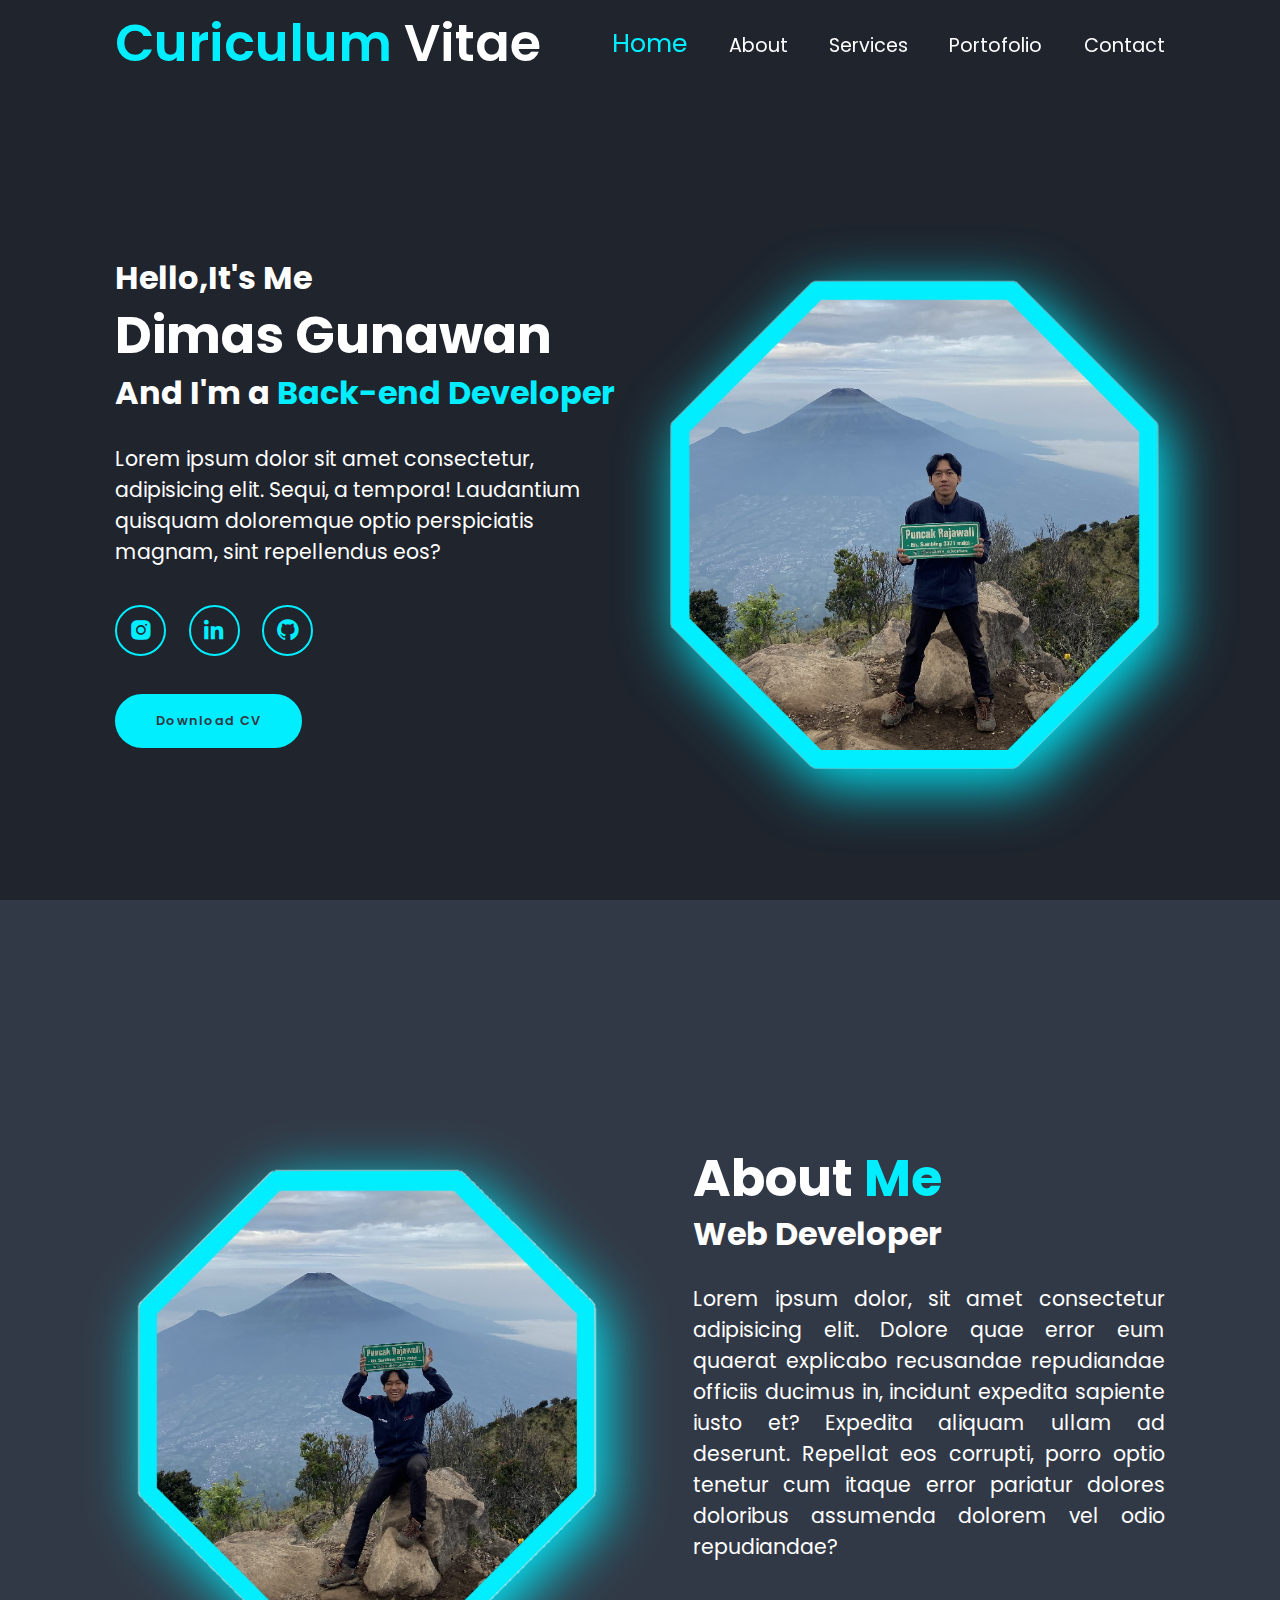
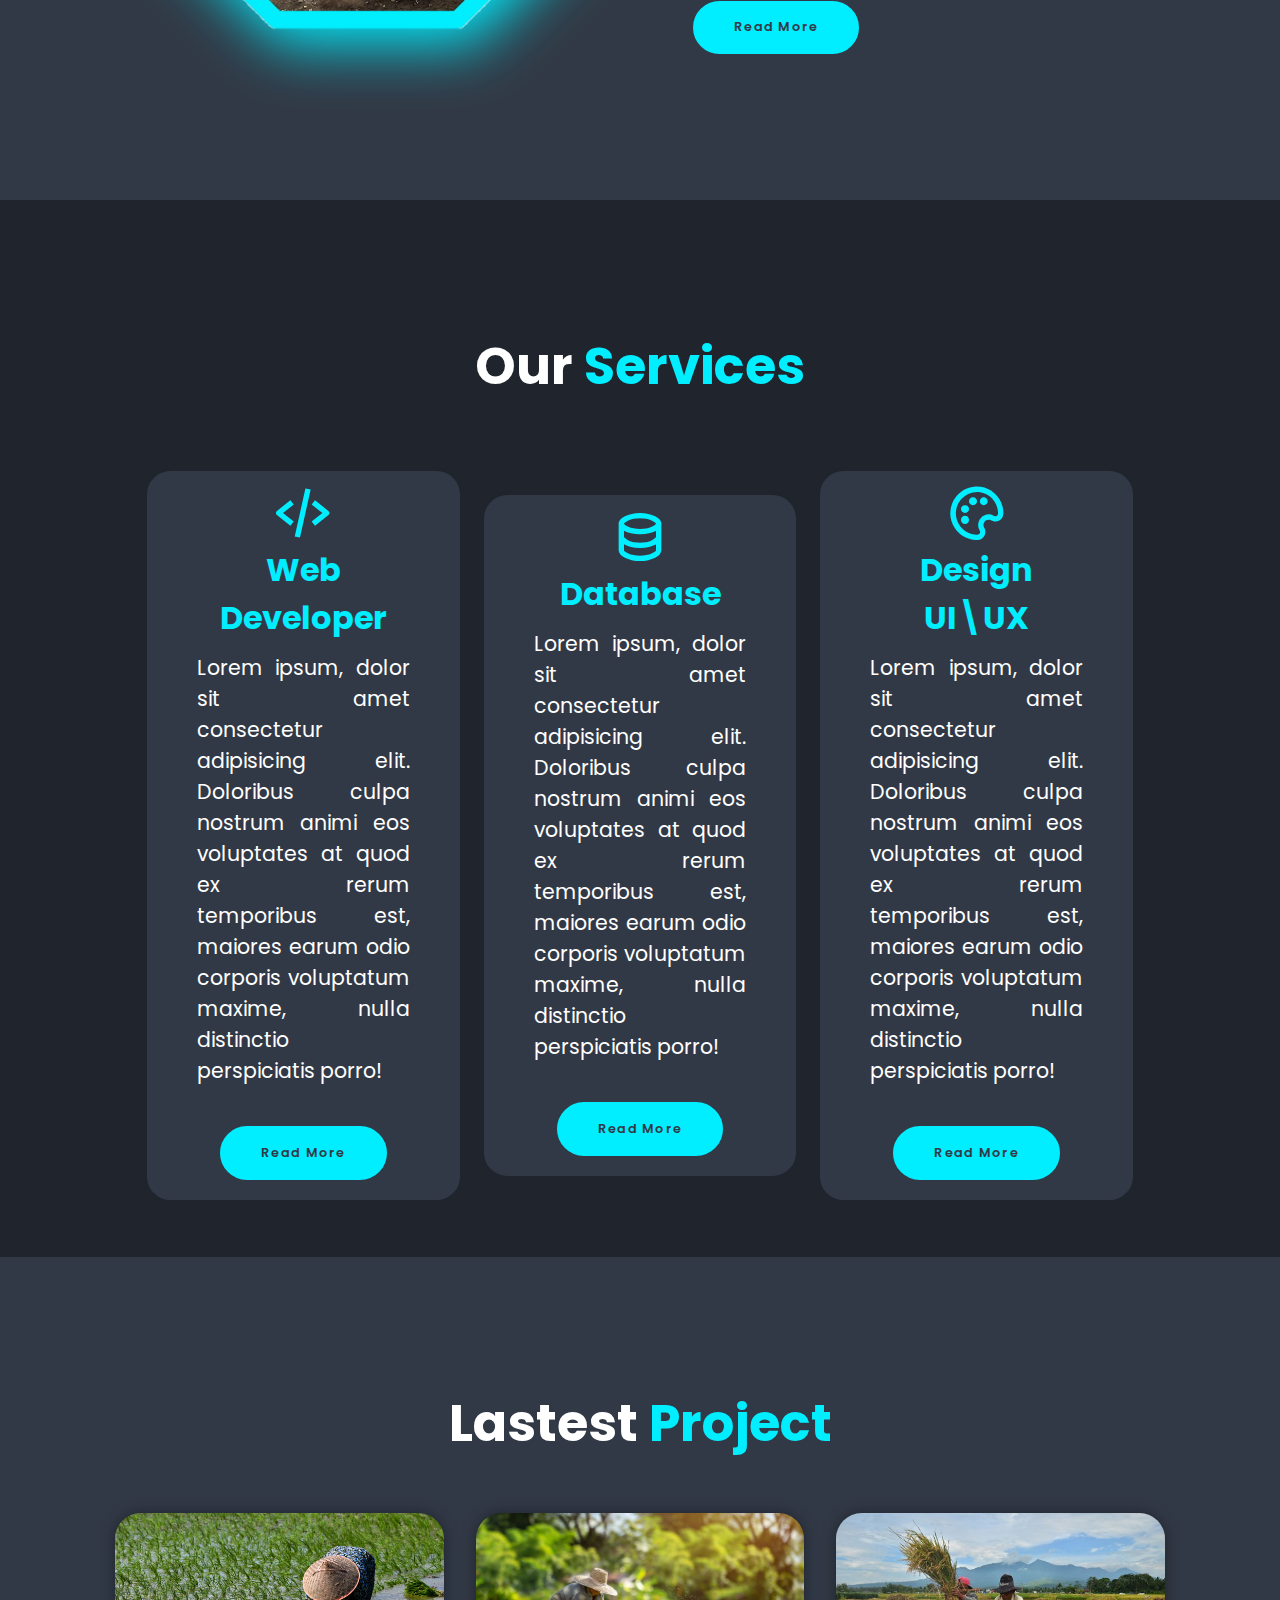
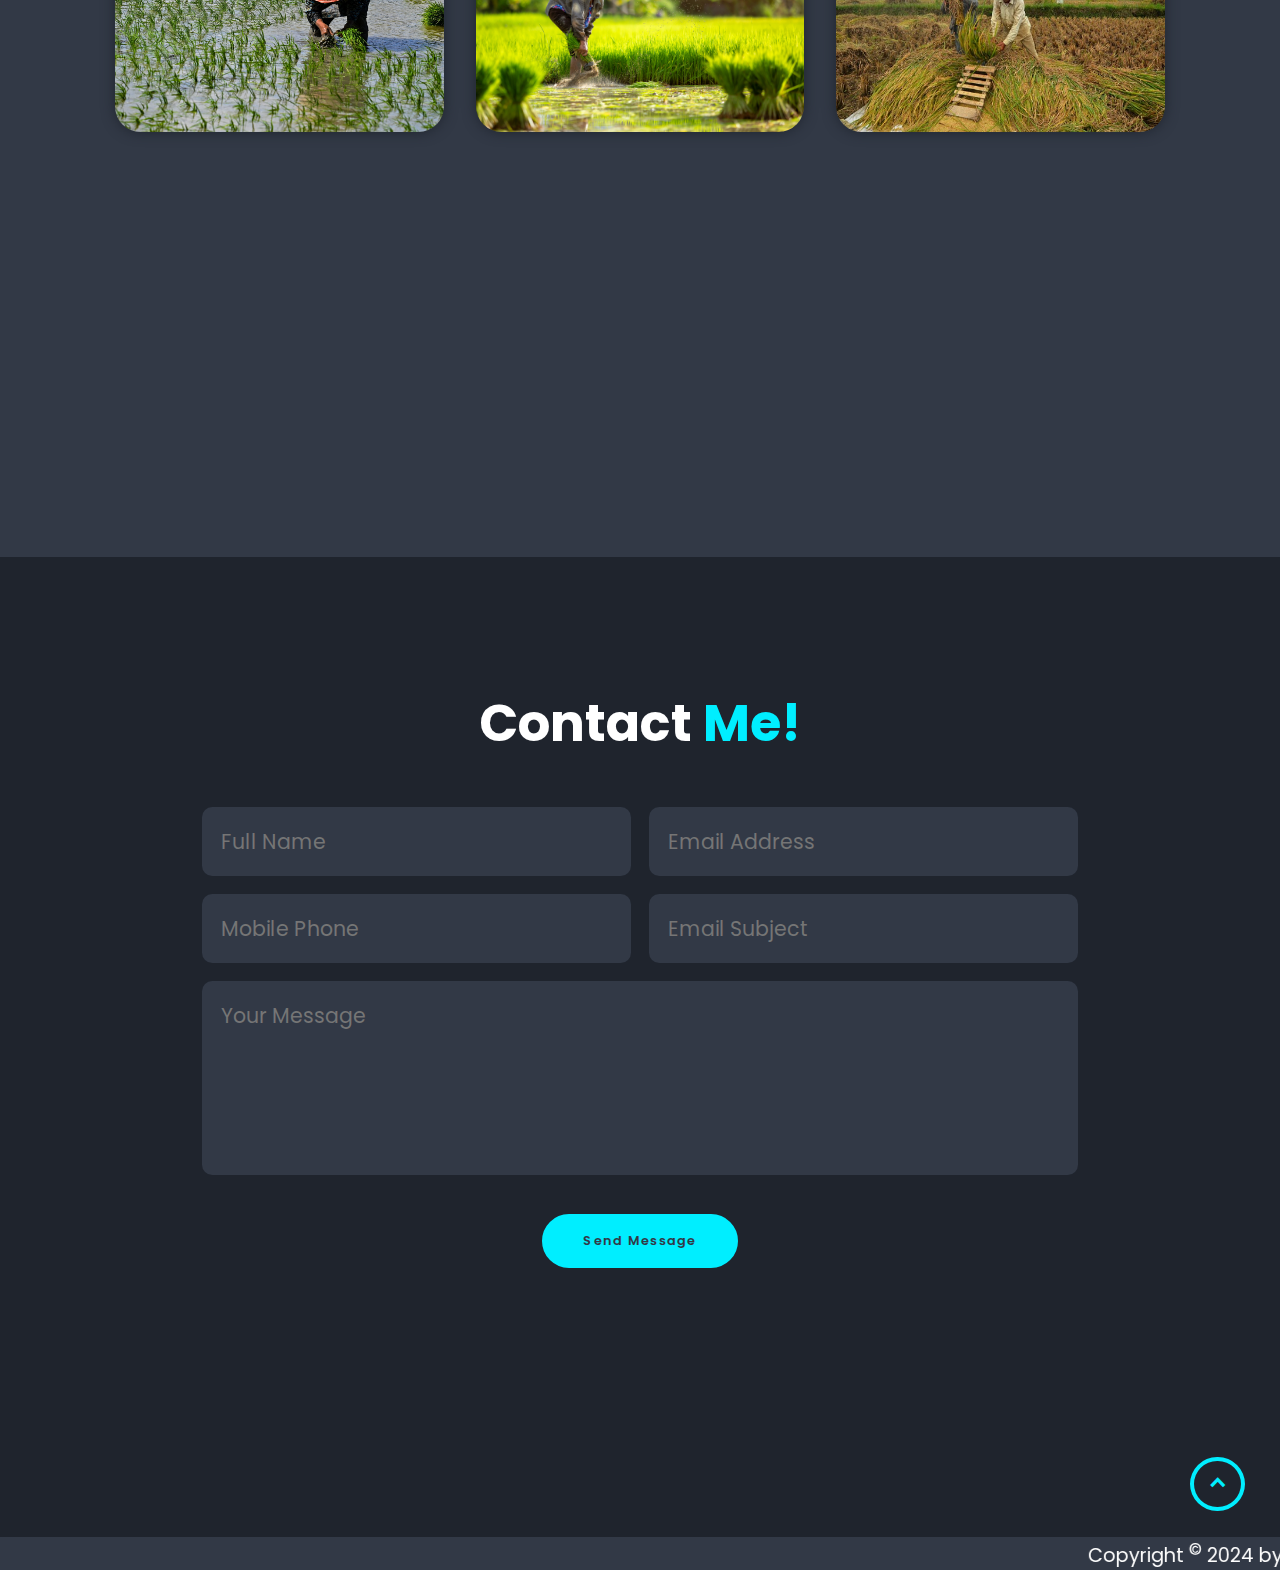
<file: portofolio.html>
<!DOCTYPE html>
<html lang="en">

<head>
    <meta charset="UTF-8">
    <meta name="viewport" content="width=device-width, initial-scale=1.0">
    <title>CV DIMAS</title>
    <link rel="icon" href="img/logo.png" type="image/icon type">
    <link href='https://unpkg.com/boxicons@2.1.4/css/boxicons.min.css' rel='stylesheet'>
    <link rel="preconnect" href="https://fonts.googleapis.com">
    <link rel="preconnect" href="https://fonts.gstatic.com" crossorigin>
    <link
        href="https://fonts.googleapis.com/css2?family=Nunito:ital,wght@0,200..1000;1,200..1000&family=Poppins:ital,wght@0,100;0,200;0,300;0,400;0,500;0,600;0,700;0,800;0,900;1,100;1,200;1,300;1,400;1,500;1,600;1,700;1,800;1,900&display=swap"
        rel="stylesheet">
    <link rel="stylesheet" href="css/portofolio.css">
</head>

<body>
    <!-- header design -->
    <header class="header">
        <a href="#" class="logo"><span>Curiculum</span> Vitae</a>
        <i class='bx bx-menu' id="menu-icon"></i>

        <nav class="navbar">
            <a href="#home" class="active">Home</a>
            <a href="#about">About</a>
            <a href="#services">Services</a>
            <a href="#portofolio">Portofolio</a>
            <a href="#contact">Contact</a>
        </nav>

    </header>
    <!-- header design end -->

    <!-- home section design -->
    <section class="home" id="home">
        <div class="home-content">
            <h3>Hello,It's Me</h3>
            <h1>Dimas Gunawan</h1>
            <h3>And I'm a <span>Back-end Developer</span></h3>
            <p>Lorem ipsum dolor sit amet consectetur, adipisicing elit. Sequi, a tempora! Laudantium quisquam
                doloremque optio perspiciatis magnam, sint repellendus eos?
            </p>
            <div class="social-media">
                <a href="#Instagram"><i class='bx bxl-instagram-alt'></i></a>
                <a href="#LinkedIn"><i class='bx bxl-linkedin'></i></a>
                <a href="#Whatsapp"><i class='bx bxl-github'></i></a>
            </div>
            <a href="#" class="btn">Download CV</a>
        </div>

        <div class="home-img">
            <img src="img/home-user.png" alt="">
        </div>
    </section>
    <!-- home design end -->

    <!-- about section design -->
    <section class="about" id="about">
        <div class="about-img">
            <img src="img/about.png" alt="">
        </div>

        <div class="about-content">
            <h2 class="heading">About <span>Me</span></h2>
            <h3>Web Developer</h3>
            <p>Lorem ipsum dolor, sit amet consectetur adipisicing elit. Dolore quae error eum quaerat explicabo
                recusandae repudiandae officiis ducimus in, incidunt expedita sapiente iusto et? Expedita aliquam ullam
                ad deserunt. Repellat eos corrupti, porro optio tenetur cum itaque error pariatur dolores doloribus
                assumenda dolorem vel odio repudiandae?</p>
            <a href="" class="btn">Read More</a>
        </div>

    </section>
    <!-- about section design end -->
    <!-- services section design -->
    <section class="services" id="services">
        <h2 class="heading">Our <span>Services</span></h2>
        <div class="services-container">

            <div class="services-box">
                <i class="bx bx-code-alt"></i>
                <h3>Web Developer</h3>
                <p> Lorem ipsum, dolor sit amet consectetur adipisicing elit. Doloribus culpa nostrum animi eos
                    voluptates at quod ex rerum temporibus est, maiores earum odio corporis voluptatum maxime, nulla
                    distinctio perspiciatis porro!</p>
                <a href="#" class="btn">Read More</a>
            </div>

            <div class="services-box">
                <i class="bx bx-data"></i>
                <h3>Database</h3>
                <p> Lorem ipsum, dolor sit amet consectetur adipisicing elit. Doloribus culpa nostrum animi eos
                    voluptates at quod ex rerum temporibus est, maiores earum odio corporis voluptatum maxime, nulla
                    distinctio perspiciatis porro!</p>
                <a href="#" class="btn">Read More</a>
            </div>

            <div class="services-box">
                <i class='bx bx-palette'></i>
                <h3>Design UI\UX</h3>
                <p> Lorem ipsum, dolor sit amet consectetur adipisicing elit. Doloribus culpa nostrum animi eos
                    voluptates at quod ex rerum temporibus est, maiores earum odio corporis voluptatum maxime, nulla
                    distinctio perspiciatis porro!</p>
                <a href="#" class="btn">Read More</a>
            </div>
        </div>

    </section>
    <!-- services section design end -->
    <!-- portofolio section design -->
    <section class="portofolio" id="portofolio">
        <h2 class="heading">Lastest <span>Project</span></h2>
        <div class="portofolio-container">
            <div class="portofolio-box">
                <img src="img/tandur.jpg" alt="">
                <div class="portofolio-layer">
                    <h4>Tandur</h4>
                    <p>Lorem ipsum dolor, sit amet consectetur adipisicing elit. Eum, perspiciatis.</p>
                    <a href="#"><i class='bx bx-link-external'></i></a>
                </div>
            </div>
            <div class="portofolio-box">
                <img src="img/babut.jpg" alt="">
                <div class="portofolio-layer">
                    <h4>Babut</h4>
                    <p>Lorem ipsum dolor, sit amet consectetur adipisicing elit. Eum, perspiciatis.</p>
                    <a href="#"><i class='bx bx-link-external'></i></a>
                </div>
            </div>
            <div class="portofolio-box">
                <img src="img/ngeprak.jpg" alt="">
                <div class="portofolio-layer">
                    <h4>Ngeprak</h4>
                    <p>Lorem ipsum dolor, sit amet consectetur adipisicing elit. Eum, perspiciatis.</p>
                    <a href="#"><i class='bx bx-link-external'></i></a>
                </div>
            </div>
        </div>

    </section>
    <!-- portofolio section design end -->
    <!-- contact section design -->
    <section class="contact" id="contact">
        <h2 class="heading">Contact <span>Me!</span></h2>
        <form action="#">
            <div class="input-box">
                <input type="text" placeholder="Full Name">
                <input type="email" placeholder="Email Address">
            </div>
            <div class="input-box">
                <input type="tel" placeholder="Mobile Phone">
                <input type="text" placeholder="Email Subject">
            </div>
            <textarea name="" id="" cols="30" rows="5" placeholder="Your Message"></textarea>
            <input type="submit" value="Send Message" class="btn">
        </form>
    </section>
    <!-- contact section design end -->


    <footer class="footer">
        <div class="footer-icontop">
            <a href="#home"><i class='bx bxs-chevron-up'></i></a>
        </div>
        <div class="marquee">
            <marquee scrollamount="20" loop="3" direction="left">
                <p>Copyright <sup>&copy;</sup> 2024 by <span>Dimas Gunawan</span> | All Rights reserved.</p>
            </marquee>
        </div>
    </footer>
    <script src="js/script.js"></script>
</body>

</html>
</file>
<file: css/portofolio.css>
/* @import url('http://fonts.googleapis.com/css?family=Poppins:wght@300;400;500;600;700;800;900&display=swap'); */
* {
    margin: 0;
    padding: 0;
    box-sizing: border-box;
    text-decoration: none;
    border: none;
    outline: none;
    scroll-behavior: smooth;
    font-family: 'Poppins', sans-serif;
}

:root {
    --bg-color: #1f242d;
    --second-bg-color: #323946;
    --text-color: #fff;
    --main-color: #0ef;

}

html {
    font-size: 80%;
    overflow-x: hidden;
}

body {
    background-color: var(--bg-color);
    color: var(--text-color);
}

section {
    min-height: 100vh;
    padding: 10rem 9% 2rem;
}

.header {
    position: fixed;
    top: 0;
    left: 0;
    width: 100%;
    padding: 5px 9%;
    background: transparent;
    backdrop-filter: blur(20px);
    display: flex;
    justify-content: space-between;
    align-items: center;
    z-index: 100;

}

.header.sticky {
    border-bottom: .1rem solid rgba(0, 0, 0, .2);
}

.logo {
    font-size: 4rem;
    color: var(--text-color);
    font-weight: 600;
    cursor: default;
}

.navbar a {
    font-size: 1.5rem;
    color: var(--text-color);
    margin-left: 3rem;
    transition: .3s;
}

.navbar a:hover {
    color: var(--main-color);
}

.navbar a.active {
    color: var(--main-color);
    font-size: 2rem;
}

#menu-icon {
    font-size: 3.6rem;
    color: var(--text-color);
    display: none;
}

.home {
    display: inline-flex;
    justify-content: center;
    align-items: center;

}

.home-img {
    height: 35vw;
    margin-left: 10px;
    filter: drop-shadow(10px 15px 30px #0eF);
}

img {
    width: 500px;

}

.home-content h3 {
    font-size: 2.5rem;
    font-weight: 700;

}

.home-content h3:nth-last-of-type(1) {
    margin-bottom: 2rem;
}

span {
    color: var(--main-color);
}

.home-content h1 {
    font-size: 4rem;
    font-weight: 700;
    line-height: 1.3;

}

.home-content p {
    font-size: 1.6rem;
    padding-right: 20px;
}

.social-media a {
    display: inline-flex;
    justify-content: center;
    align-items: center;
    width: 4rem;
    height: 4rem;
    background-color: transparent;
    border: .2rem solid var(--main-color);
    font-size: 2rem;
    color: var(--main-color);
    margin: 3rem 1.5rem 3rem 0;
    border-radius: 50%;
    transition: 1s ease;

}

.social-media a:hover {
    background-color: var(--main-color);
    color: var(--second-bg-color);
    box-shadow: 0 0 1rem var(--main-color);
}

.btn {
    display: inline-block;
    padding: 1rem 2.8rem;
    background: var(--main-color);
    border: 0.4rem solid var(--main-color);
    border-radius: 4rem;
    box-shadow: var(--main-color);
    font-size: 1rem;
    color: var(--second-bg-color);
    letter-spacing: .1rem;
    font-weight: 600;
    transition: .5s ease;
}


/* .btn {
   padding: 8px 20px;
   width: 200px;
   height: 50px;
   color: var(--bg-color);
   background-color: var(--main-color);
   font-weight: 700;
   border-radius: 4rem;
   text-transform: uppercase;
   margin: 25px;
   overflow: hidden;
   position: relative;
   border: 5px solid var(--main-color);
   transition: 1s ease;
} */

.btn:hover {
    color: var(--main-color);
    background: var(--bg-color);
    box-shadow: 0 0 10px 5px var(--main-color);
    border: 0.4rem solid var(--main-color);
}

.about {
    display: flex;
    justify-content: space-around;
    align-items: center;
    gap: 2rem;
    background-color: var(--second-bg-color);
}

.about-img {
    width: 75%;
    margin-right: 5%;
    filter: drop-shadow(10px 15px 30px #0eF);
}

.heading {
    text-align: center;
    font-size: 4rem;
}

.about-content h2 {
    text-align: left;
    line-height: 1.2;
}

.about-content h3 {
    font-size: 2.5rem;
}

.about-content p {
    text-align: justify;
    font-size: 1.6rem;
    margin: 2rem 0 3rem;
}

.services h2 {
    margin-bottom: 5rem;
}

.services-container {
    gap: 20px;
    margin: 30px;
    display: flex;
    justify-content: space-evenly;
    align-items: center;
    flex-wrap: nowrap;
}

.services-container .services-box {
    background: var(--second-bg-color);
    padding: 10px 50px 20px;
    border-radius: 2rem;
    text-align: center;
    border: .2rem solid var(--bg-color);
    transition: .5s ease;
}

.services-container .services-box:hover {
    border-color: var(--main-color);
    transform: scale(1.02);
}

.services-box i {
    font-size: 5rem;
    color: var(--main-color);
}

.services-box h3 {
    color: var(--main-color);
    font-size: 2.5rem;
}

.services-box p {
    font-size: 1.6rem;
    margin: 10px 0 40px 0;
    text-align: justify;
}

.portofolio {
    background: var(--second-bg-color);
}

.portofolio h2 {
    margin-bottom: 4rem;
}

.portofolio-container {
    display: grid;
    grid-template-columns: repeat(3, 1fr);
    align-items: center;
    gap: 2.5rem;
}

.portofolio-container .portofolio-box {
    position: relative;
    border-radius: 2rem;
    box-shadow: 0 0 1rem var(--bg-color);
    overflow: hidden;
    display: flex;
}

.portofolio-box img {
    width: 100%;
    transition: .5s ease;
}

.portofolio-box:hover img {
    transform: scale(1.1);
}

.portofolio-box .portofolio-layer {
    position: absolute;
    bottom: 0;
    left: 0;
    width: 100%;
    height: 100%;
    background: linear-gradient(rgba(0, 0, 0, .1), var(--second-bg-color));
    display: flex;
    justify-content: center;
    align-items: center;
    flex-direction: column;
    text-align: center;
    padding: 0 4rem;
    transform: translateY(100%);
    transition: .5s ease;
}

.portofolio-box:hover .portofolio-layer {
    transform: translateY(0);
}

.portofolio-layer h4 {
    font-size: 3rem;
}

.portofolio-layer p {
    text-align: justify;
    font-size: 1.2rem;
    margin: 1rem 0 1rem;
}

.portofolio-layer a {
    display: inline-flex;
    justify-content: center;
    align-items: center;
    width: 4rem;
    height: 4rem;
    background-color: var(--text-color);
    border-radius: 50%;
}

.portofolio-layer a i {
    font-size: 2rem;
    color: var(--second-bg-color);
}

.contact h2 {
    margin-bottom: 2rem;
}

.contact form {

    padding: 10px;
    max-width: 70rem;
    margin: 1rem auto;
    text-align: center;
    margin-bottom: 2rem;
}

.contact form .input-box {
    display: flex;
    justify-content: space-between;
    flex-wrap: wrap;
}

.contact form .input-box input,
.contact form textarea {
    width: 100%;
    padding: 1.5rem;
    font-size: 1.6rem;
    color: var(--text-color);
    background: var(--second-bg-color);
    border-radius: .8rem;
    margin: .7rem 0;
}

.contact form .input-box input {
    width: 49%;
}

.contact form textarea {
    resize: none;
}

.contact form .btn {
    margin-top: 2rem;
    cursor: pointer;
}

.footer-icontop a {
    background-color: red;
    display: inline-flex;
    justify-content: center;
    align-items: center;
    padding: .8rem;
    background: var(--bg-color);
    color: var(--main-color);
    font-size: 2rem;
    margin-left: 93%;
    margin-bottom: 2%;
    border-radius: 50%;
    border: 4px solid var(--main-color);
}

.marquee {
    left: -10%;
    font-size: 1.5rem;
    background-color: var(--second-bg-color);
    color: var(--text-color);
    justify-content: center;
    align-items: center;
    display: flex;
}

/* BREAKPOINT */
@media (max-width : 1200px) {
    html {
        font-size: 70%;
    }

    img {
        width: 35rem;
    }

    .services-container {
        display: flex;
        flex-wrap: wrap;
    }
}

@media (max-width: 991px) {
    #menu-icon {
        display: inline-block;
    }

    .header a {
        font-size: 30px;
    }

    .navbar {
        display: flex;
        flex-direction: column;
    }

    p {
        font-size: 50%;
    }

    .header {
        padding: 2rem 3%;
    }

    img {
        width: 300px;
    }

    section {
        padding: 10rem 3% 2rem;
    }

    .services-container {
        display: flex;
        flex-wrap: wrap;
        margin-bottom: 7rem;
    }

    .footer p {
        font-size: 20px;
    }
}

@media (max-width: 768px) {
    #menu-icon {
        display: block;
    }

    .navbar {
        position: absolute;
        top: 100%;
        left: 0;
        width: 100%;
        padding: 1rem 3%;
        background: var(--bg-color);
        border-top: .1rem solid rgba(0, 0, 0, .2);
        box-shadow: 0 .5rem solid rgba(0, 0, 0, .2);
        display: none;

    }

    .navbar.active {
        display: block;
    }

    .navbar a {
        display: block;
        font-size: 2rem;
        margin: 3rem 0;

    }
    .home {
        flex-direction: column;
    }
    .home-content h3 {
        font-size: 2.6rem;
    }
    .home img {
        width: 60vw;
        margin-top: 4rem;
    }
    .about {
        flex-direction: column-reverse;
    }
    .about img {
        width: 70vw;
        margin-top: 4rem;
    }
    .portofolio-container {
        grid-template-columns: repeat(1,1fr);
    }
    .footer-icontop a {
        margin-left: 88%;
        margin-bottom: 5%;
    }

    @media (max-width: 400px) {
        html {
            font-size: 40%;
        }
        .home {
        justify-content: start;
        margin-top: 10px;
        }
        .services-container .services-box {
            padding: 10px 20px 30px;
        }
        .contact {
            height:80vh;
        }
        .marquee {
            font-size: 50%;
        }

    }
}
</file>
